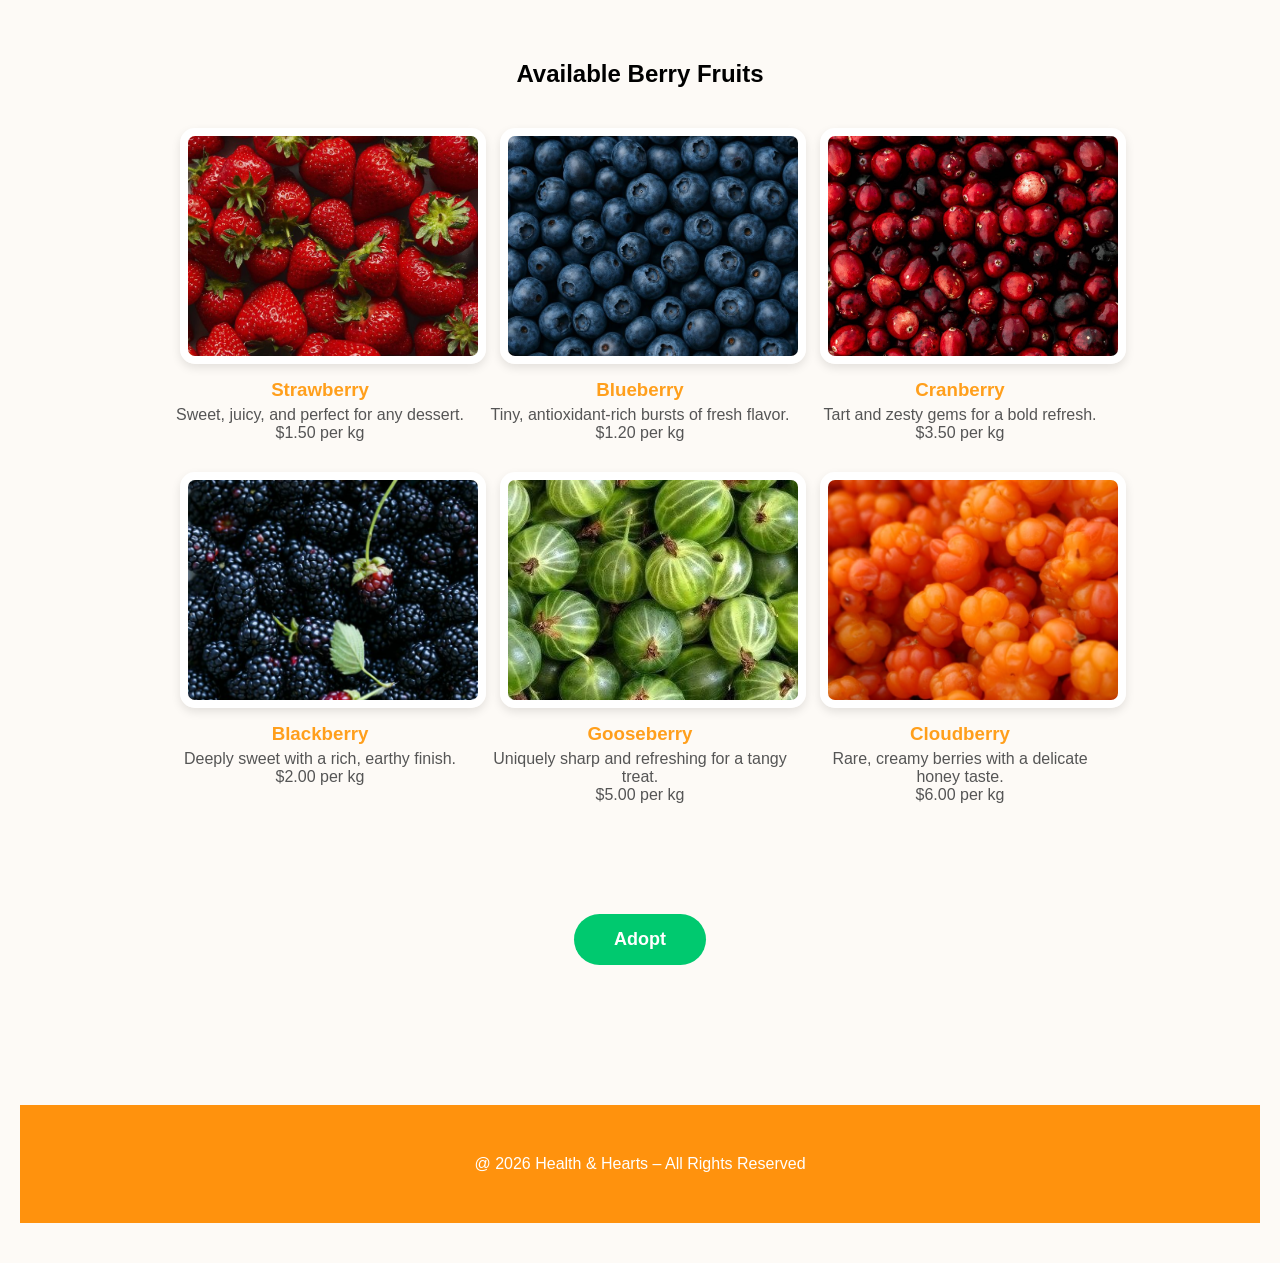
<file: berries.html>
<html>
<head>
    <title>Berries - Health & Hearts</title>
    <link rel="stylesheet" type="text/css" href="sumat.css">
	<script src="sumat.js"></script>
</head>
<body>

    <div class="content">
        <h2>Available Berry Fruits</h2>
        
			<div class="pic-grid">
                 <div class="fruit-box">
                 <img src="straw.jpg" class="img" alt="error">
                 <h3>Strawberry</h3>
                 <p>Sweet, juicy, and perfect for any dessert.</p>
				 <p> $1.50 per kg </p>
            </div>
            <div class="fruit-box">
                 <img src="blue.jpg" class="img" alt="error">
                 <h3>Blueberry</h3>
                 <p>Tiny, antioxidant-rich bursts of fresh flavor.</p>
				 <p> $1.20 per kg </p>
            </div>
			<div class="fruit-box">
                 <img src="cran.jpg" class="img" alt="error">
                 <h3>Cranberry</h3>
                 <p>Tart and zesty gems for a bold refresh.</p>
				 <p> $3.50 per kg </p>
            </div>
            <div class="fruit-box">
                 <img src="black.jpg" class="img" alt="error">
                 <h3>Blackberry</h3>
                 <p>Deeply sweet with a rich, earthy finish.</p>
				 <p> $2.00 per kg </p>
            </div>
			<div class="fruit-box">
                 <img src="goose.jpg" class="img" alt="error">
                 <h3>Gooseberry</h3>
                 <p>Uniquely sharp and refreshing for a tangy treat.</p>
				 <p> $5.00 per kg </p>
            </div>
			<div class="fruit-box">
                 <img src="cloud.jpg" class="img" alt="error">
                 <h3>Cloudberry</h3>
                 <p>Rare, creamy berries with a delicate honey taste.</p>
				 <p> $6.00 per kg </p>
            </div>

        <div class="action-buttons">
            <button class="btn-submit" onclick="Thanks ()">Adopt</button>
        </div>
    </div>
	<div class="footer-box2">@ 2026 Health & Hearts – All Rights Reserved</div>
</body>
</html>
</file>
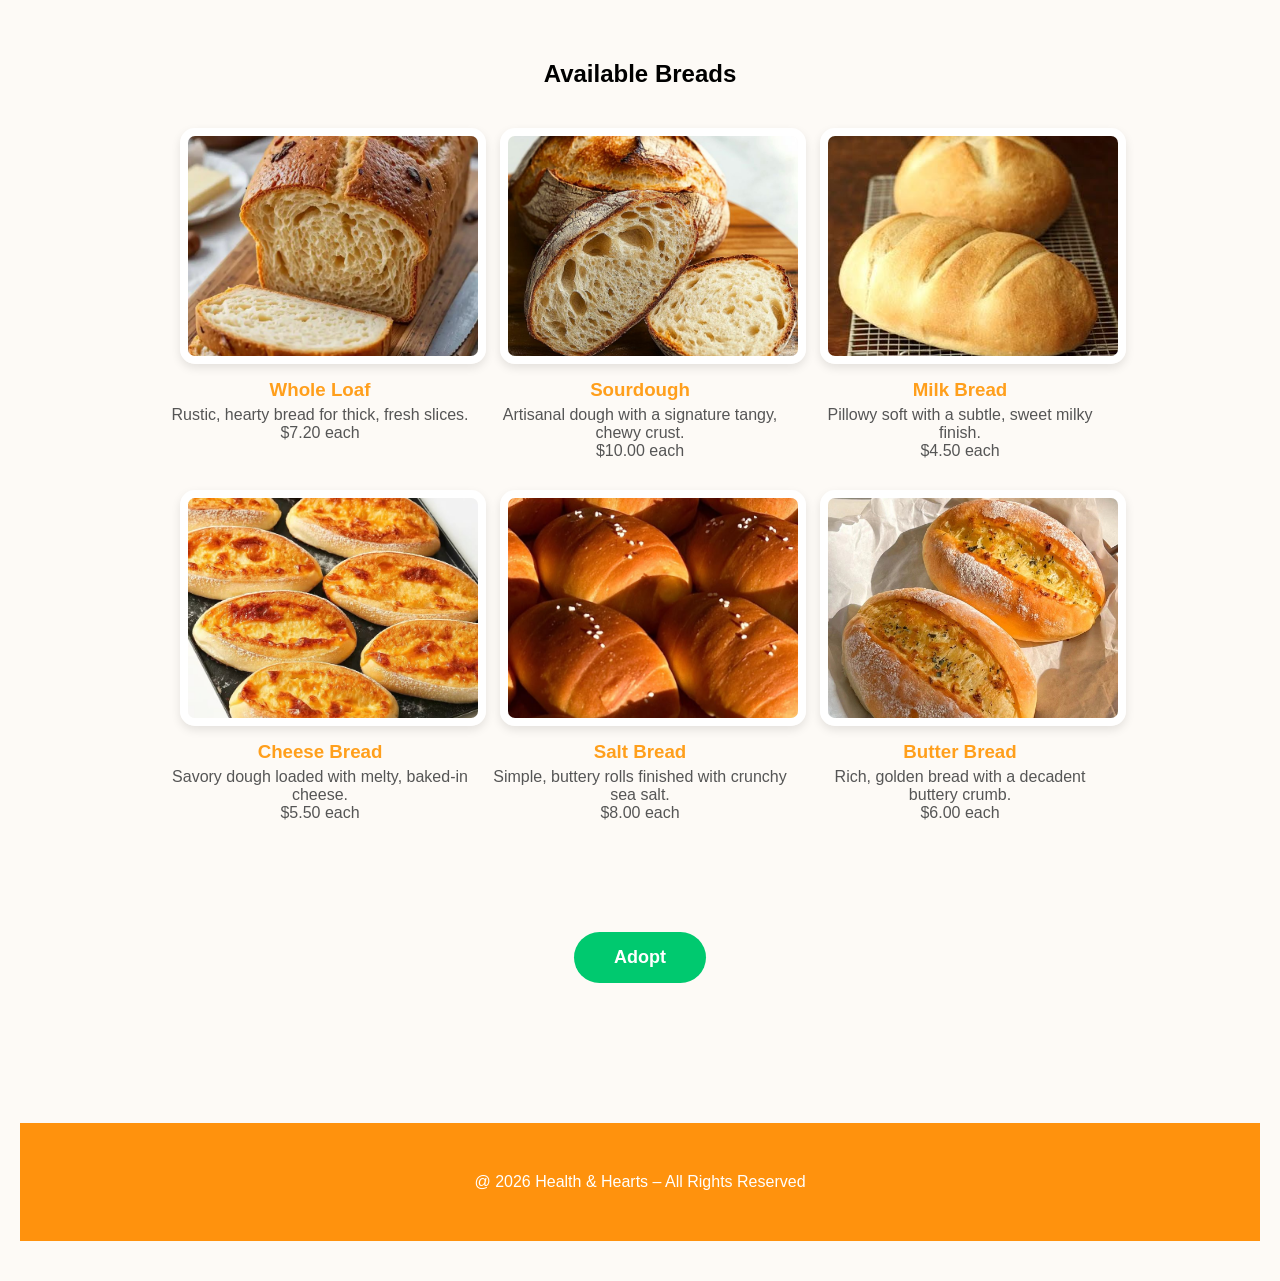
<file: bread.html>
<html>
<head>
    <title>Bread - Health & Hearts</title>
    <link rel="stylesheet" type="text/css" href="sumat.css">
	<script src="sumat.js"></script>
</head>
<body>

    <div class="content">
        <h2>Available Breads</h2>
        
			<div class="pic-grid">
                 <div class="fruit-box">
                 <img src="loaf.jpg" class="img" alt="error">
                 <h3>Whole Loaf</h3>
                 <p>Rustic, hearty bread for thick, fresh slices.</p>
				 <p> $7.20 each</p>
            </div>
            <div class="fruit-box">
                 <img src="sour.jpg" class="img" alt="error">
                 <h3>Sourdough</h3>
                 <p>Artisanal dough with a signature tangy, chewy crust.</p>
				 <p> $10.00 each </p>
            </div>
			<div class="fruit-box">
                 <img src="milk.jpg" class="img" alt="error">
                 <h3>Milk Bread</h3>
                 <p>Pillowy soft with a subtle, sweet milky finish.</p>
				 <p> $4.50 each </p>
            </div>
            <div class="fruit-box">
                 <img src="cheese.jpg" class="img" alt="error">
                 <h3>Cheese Bread</h3>
                 <p>Savory dough loaded with melty, baked-in cheese.</p>
				 <p> $5.50 each </p>
            </div>
			<div class="fruit-box">
                 <img src="salt.jpg" class="img" alt="error">
                 <h3>Salt Bread</h3>
                 <p>Simple, buttery rolls finished with crunchy sea salt.</p>
				 <p> $8.00 each </p>
            </div>
			<div class="fruit-box">
                 <img src="butter.jpg" class="img" alt="error">
                 <h3>Butter Bread</h3>
                 <p>Rich, golden bread with a decadent buttery crumb.</p>
				 <p> $6.00 each </p>
            </div>

        <div class="action-buttons">
            <button class="btn-submit" onclick="Thanks ()">Adopt</button>
        </div>
    </div>
	<div class="footer-box2">@ 2026 Health & Hearts – All Rights Reserved</div>
</body>
</html>
</file>
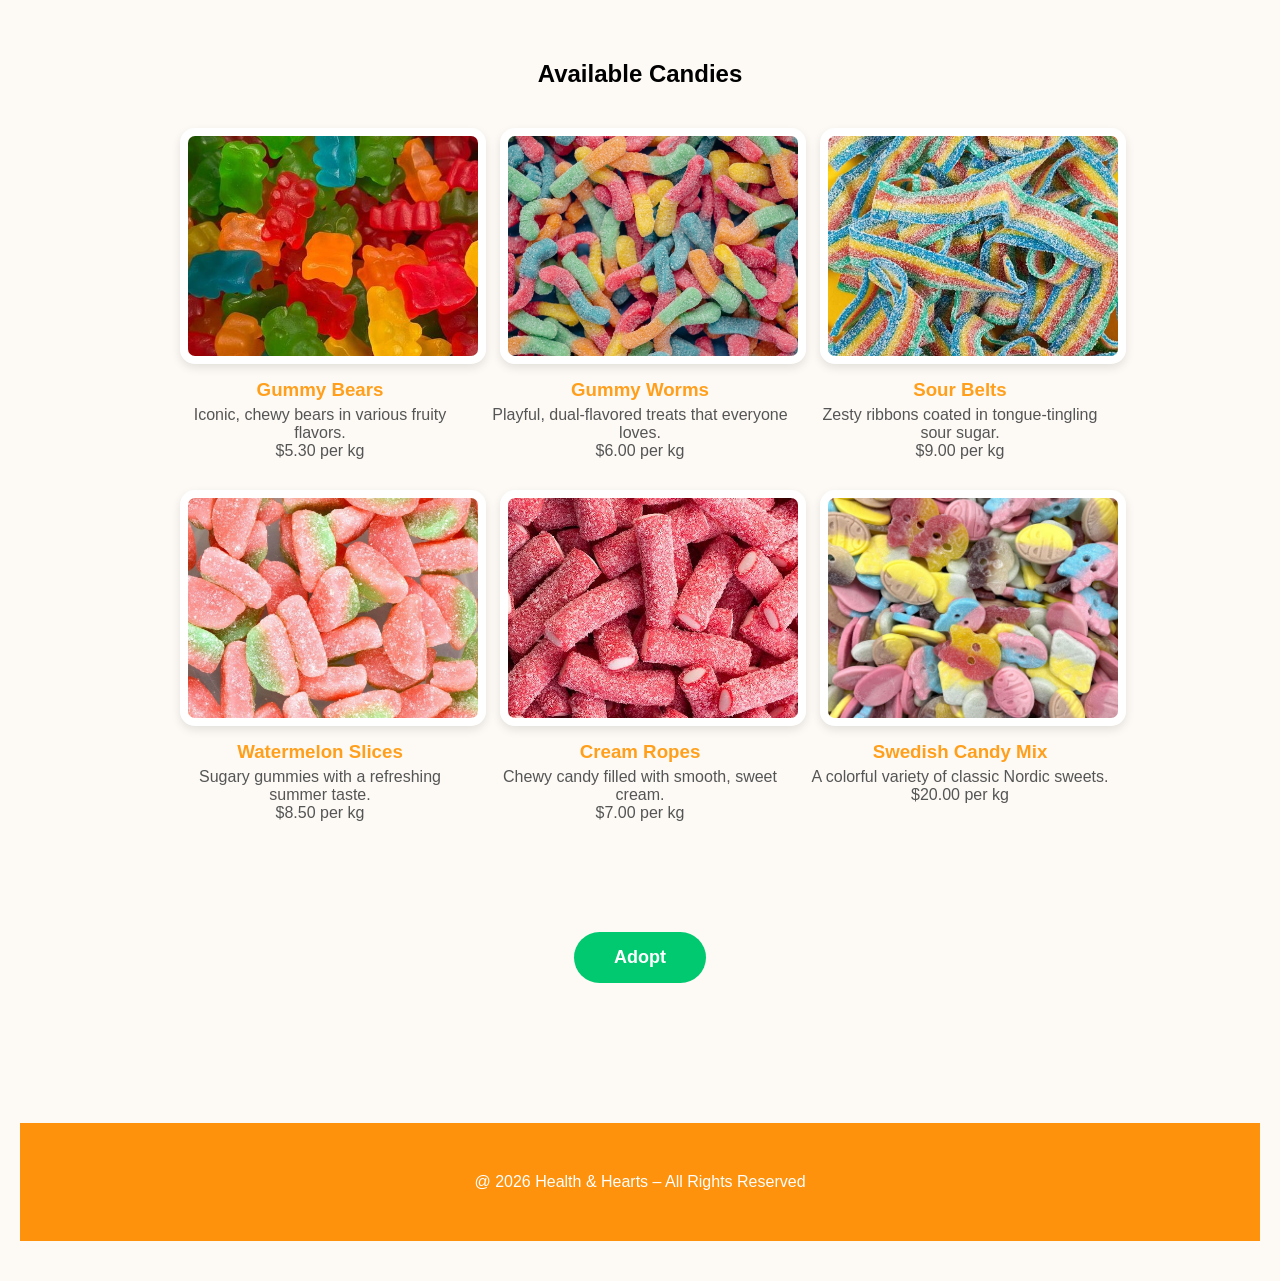
<file: candy.html>
<html>
<head>
    <title>Chips - Health & Hearts</title>
    <link rel="stylesheet" type="text/css" href="sumat.css">
	<script src="sumat.js"></script>
</head>
<body>

    <div class="content">
        <h2>Available Candies</h2>
        
			<div class="pic-grid">
                 <div class="fruit-box">
                 <img src="gb.jpg" class="img" alt="error">
                 <h3>Gummy Bears</h3>
                 <p>Iconic, chewy bears in various fruity flavors.</p>
				 <p> $5.30 per kg </p>
            </div>
            <div class="fruit-box">
                 <img src="gw.jpg" class="img" alt="error">
                 <h3>Gummy Worms</h3>
                 <p>Playful, dual-flavored treats that everyone loves.</p>
				 <p> $6.00 per kg </p>
            </div>
			<div class="fruit-box">
                 <img src="sb.jpg" class="img" alt="error">
                 <h3>Sour Belts</h3>
                 <p>Zesty ribbons coated in tongue-tingling sour sugar.</p>
				 <p> $9.00 per kg </p>
            </div>
            <div class="fruit-box">
                 <img src="ws.jpg" class="img" alt="error">
                 <h3>Watermelon Slices</h3>
                 <p>Sugary gummies with a refreshing summer taste.</p>
				 <p> $8.50 per kg </p>
            </div>
			<div class="fruit-box">
                 <img src="ropes.jpg" class="img" alt="error">
                 <h3>Cream Ropes</h3>
                 <p> Chewy candy filled with smooth, sweet cream.</p>
				 <p> $7.00 per kg </p>
            </div>
			<div class="fruit-box">
                 <img src="sc.jpg" class="img" alt="error">
                 <h3>Swedish Candy Mix</h3>
                 <p>A colorful variety of classic Nordic sweets.</p>
				 <p> $20.00 per kg </p>
            </div>

        <div class="action-buttons">
            <button class="btn-submit" onclick="Thanks ()">Adopt</button>
        </div>
    </div>
	<div class="footer-box2">@ 2026 Health & Hearts – All Rights Reserved</div>
</body>
</html>
</file>
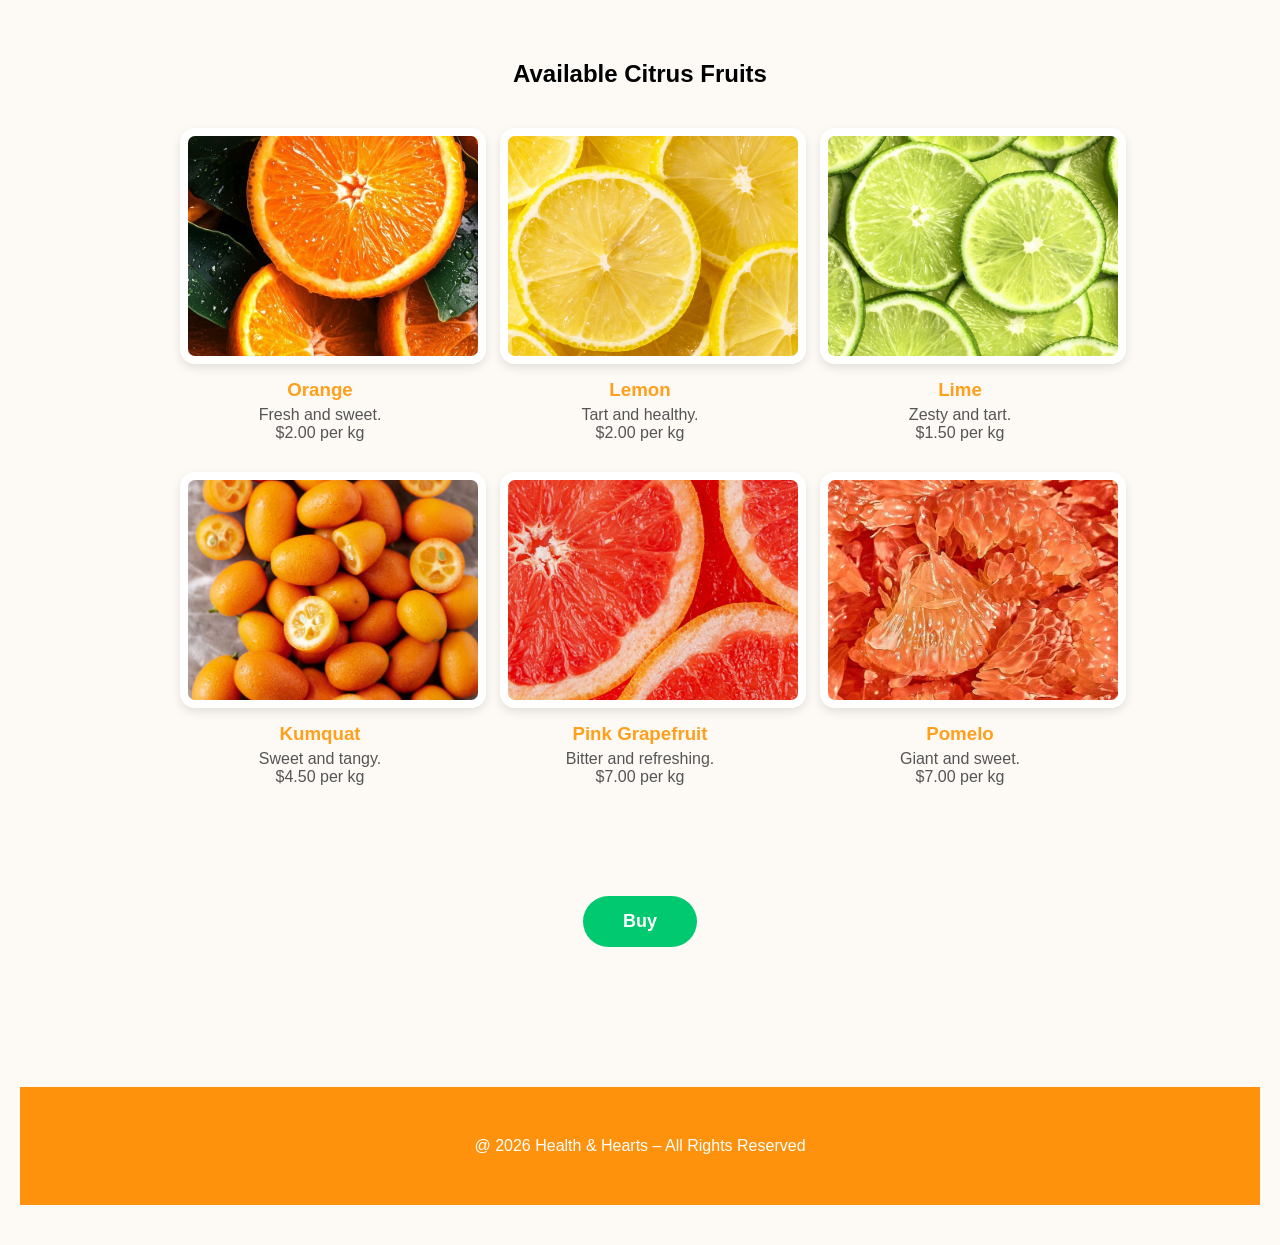
<file: citrus.html>
<html>
<head>
    <title>Citrus - Health & Hearts</title>
    <link rel="stylesheet" type="text/css" href="sumat.css">
	<script src="sumat.js"></script>
</head>
<body>

    <div class="content">
        <h2>Available Citrus Fruits</h2>
        
			<div class="pic-grid">
                 <div class="fruit-box">
                 <img src="orange.jpg" class="img" alt="error">
                 <h3>Orange</h3>
                 <p>Fresh and sweet.</p>
				 <p> $2.00 per kg </p>
            </div>
            <div class="fruit-box">
                 <img src="lemon.jpg" class="img" alt="error">
                 <h3> Lemon </h3>
                 <p>Tart and healthy.</p>
				 <p> $2.00 per kg </p>
            </div>
			<div class="fruit-box">
                 <img src="lime.jpg" class="img" alt="error">
                 <h3>Lime</h3>
                 <p>Zesty and tart.</p>
				 <p> $1.50 per kg </p>
            </div>
            <div class="fruit-box">
                 <img src="kum.jpg" class="img" alt="error">
                 <h3>Kumquat</h3>
                 <p>Sweet and tangy.</p>
				 <p> $4.50 per kg </p>
            </div>
			<div class="fruit-box">
                 <img src="pink.jpg" class="img" alt="error">
                 <h3>Pink Grapefruit</h3>
                 <p>Bitter and refreshing.</p>
				 <p> $7.00 per kg </p>
            </div>
			<div class="fruit-box">
                 <img src="pomelo.jpg" class="img" alt="error">
                 <h3>Pomelo</h3>
                 <p>Giant and sweet.</p>
				 <p> $7.00 per kg </p>
            </div>

        <div class="action-buttons">
            <button class="btn-submit" onclick="Thanks ()">Buy</button>
        </div>
    </div>
	<div class="footer-box2">@ 2026 Health & Hearts – All Rights Reserved</div>

</body>
</html>
</file>
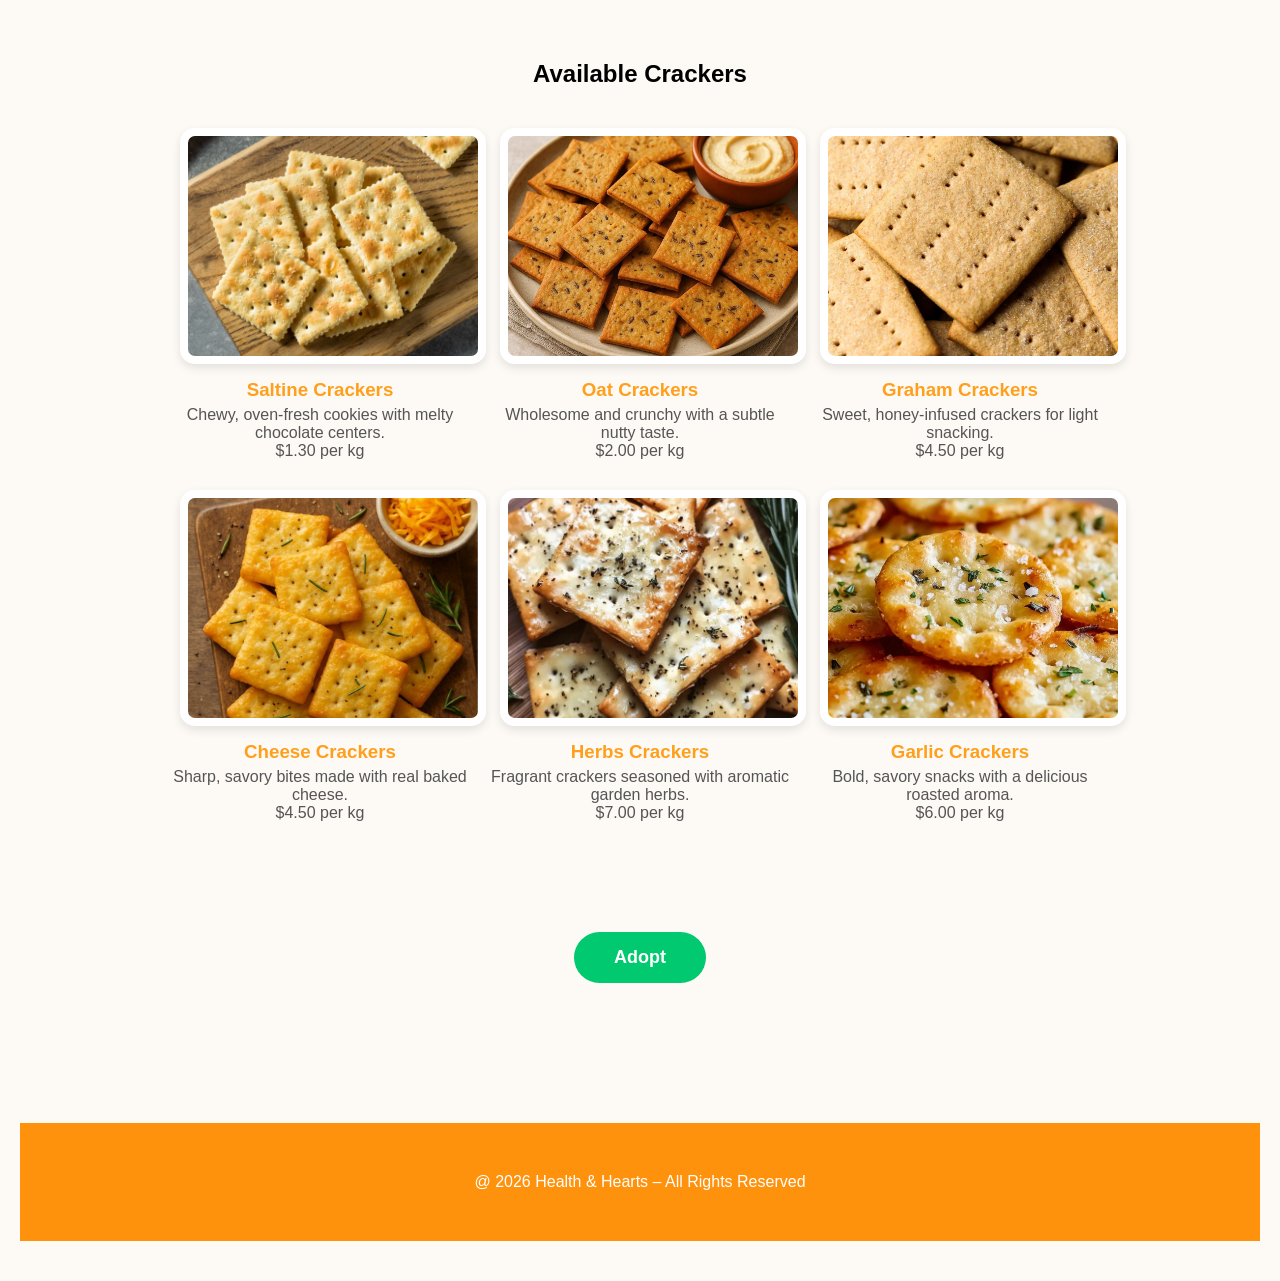
<file: crackers.html>
<html>
<head>
    <title>Crackers - Health & Hearts</title>
    <link rel="stylesheet" type="text/css" href="sumat.css">
	<script src="sumat.js"></script>
</head>
<body>

    <div class="content">
        <h2>Available Crackers</h2>
        
			<div class="pic-grid">
                 <div class="fruit-box">
                 <img src="saltine.jpg" class="img" alt="error">
                 <h3>Saltine Crackers</h3>
                 <p>Chewy, oven-fresh cookies with melty chocolate centers.</p>
				 <p> $1.30 per kg </p>
            </div>
            <div class="fruit-box">
                 <img src="oat.jpg" class="img" alt="error">
                 <h3>Oat Crackers</h3>
                 <p>Wholesome and crunchy with a subtle nutty taste.</p>
				 <p> $2.00 per kg </p>
            </div>
			<div class="fruit-box">
                 <img src="graham.jpg" class="img" alt="error">
                 <h3>Graham Crackers</h3>
                 <p>Sweet, honey-infused crackers for light snacking.</p>
				 <p> $4.50 per kg </p>
            </div>
            <div class="fruit-box">
                 <img src="chees.jpg" class="img" alt="error">
                 <h3>Cheese Crackers</h3>
                 <p>Sharp, savory bites made with real baked cheese.</p>
				 <p> $4.50 per kg </p>
            </div>
			<div class="fruit-box">
                 <img src="herbs.jpg" class="img" alt="error">
                 <h3>Herbs Crackers</h3>
                 <p>Fragrant crackers seasoned with aromatic garden herbs.</p>
				 <p> $7.00 per kg </p>
            </div>
			<div class="fruit-box">
                 <img src="garlic.jpg" class="img" alt="error">
                 <h3>Garlic Crackers</h3>
                 <p>Bold, savory snacks with a delicious roasted aroma.</p>
				 <p> $6.00 per kg </p>
            </div>

        <div class="action-buttons">
            <button class="btn-submit" onclick="Thanks ()">Adopt</button>
        </div>
    </div>
	<div class="footer-box2">@ 2026 Health & Hearts – All Rights Reserved</div>
</body>
</html>
</file>
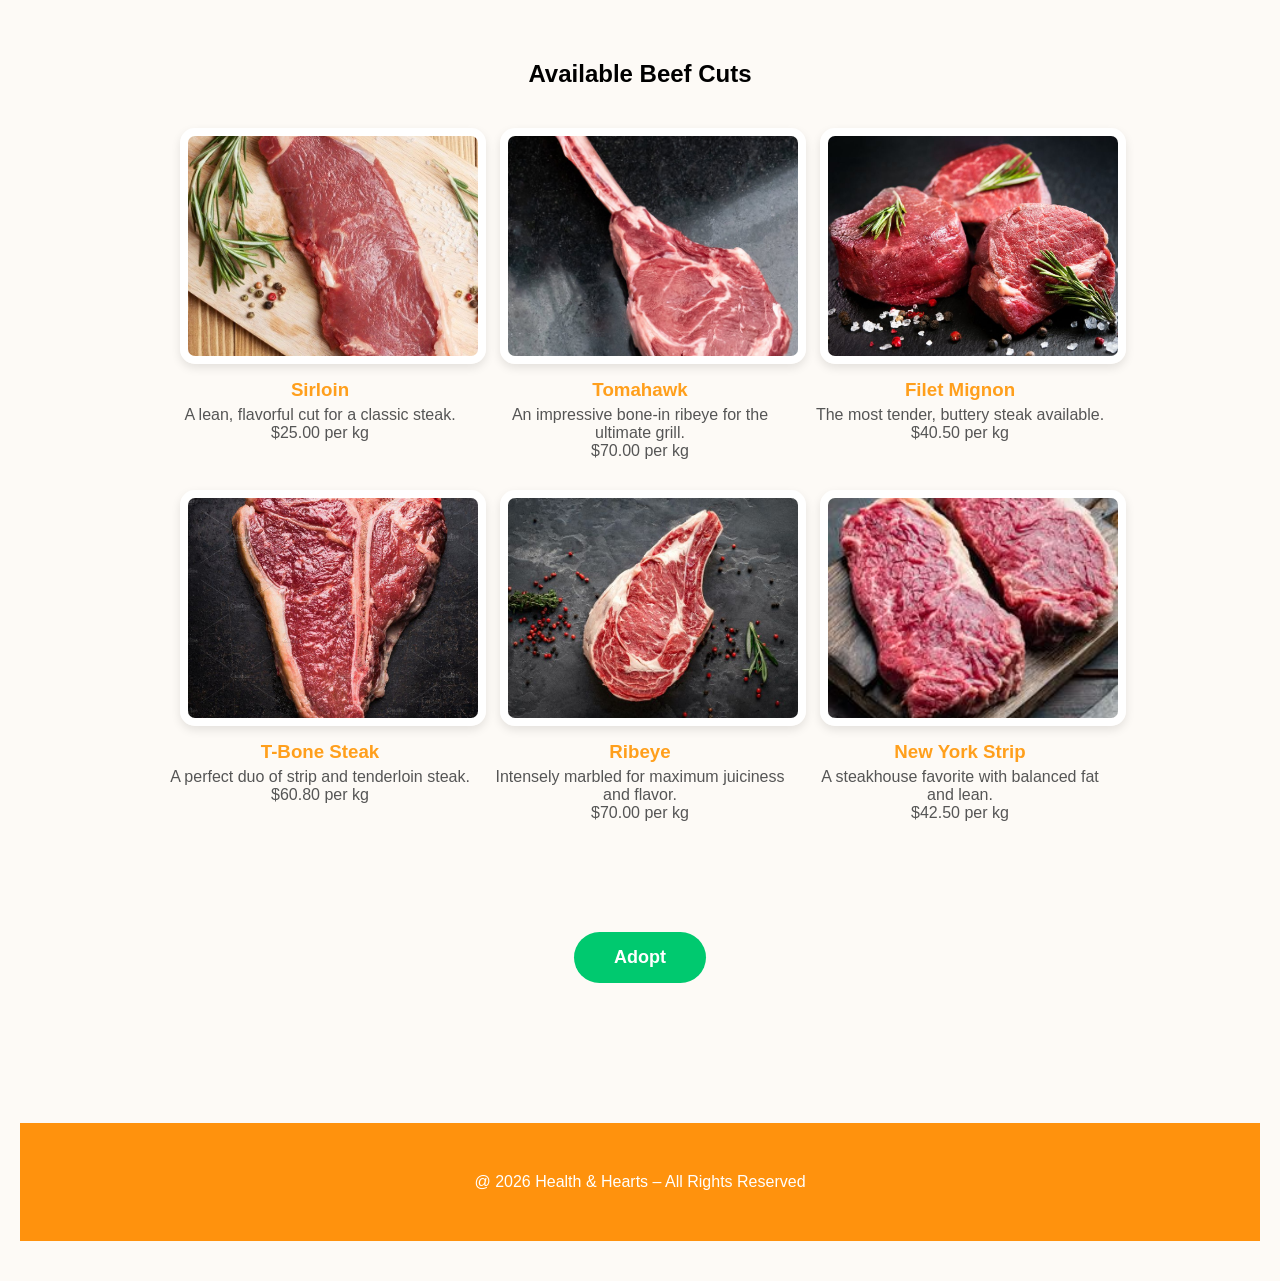
<file: cuts.html>
<html>
<head>
    <title>Cuts - Health & Hearts</title>
    <link rel="stylesheet" type="text/css" href="sumat.css">
	<script src="sumat.js"></script>
</head>
<body>

    <div class="content">
        <h2>Available Beef Cuts</h2>
        
			<div class="pic-grid">
                 <div class="fruit-box">
                 <img src="sirloin.jpg" class="img" alt="error">
                 <h3>Sirloin</h3>
                 <p>A lean, flavorful cut for a classic steak.</p>
				 <p> $25.00 per kg </p>
            </div>
            <div class="fruit-box">
                 <img src="tmhwk.jpg" class="img" alt="error">
                 <h3>Tomahawk</h3>
                 <p>An impressive bone-in ribeye for the ultimate grill.</p>
				 <p> $70.00 per kg </p>
            </div>
			<div class="fruit-box">
                 <img src="filet.jpg" class="img" alt="error">
                 <h3>Filet Mignon</h3>
                 <p>The most tender, buttery steak available.</p>
				 <p> $40.50 per kg </p>
            </div>
            <div class="fruit-box">
                 <img src="t.jpg" class="img" alt="error">
                 <h3>T-Bone Steak</h3>
                 <p>A perfect duo of strip and tenderloin steak.</p>
				 <p> $60.80 per kg </p>
            </div>
			<div class="fruit-box">
                 <img src="ribeye.jpg" class="img" alt="error">
                 <h3>Ribeye</h3>
                 <p>Intensely marbled for maximum juiciness and flavor.</p>
				 <p> $70.00 per kg </p>
            </div>
			<div class="fruit-box">
                 <img src="ny.jpg" class="img" alt="error">
                 <h3>New York Strip</h3>
                 <p>A steakhouse favorite with balanced fat and lean.</p>
				 <p> $42.50 per kg </p>
            </div>

        <div class="action-buttons">
            <button class="btn-submit" onclick="Thanks ()">Adopt</button>
        </div>
    </div>
	<div class="footer-box2">@ 2026 Health & Hearts – All Rights Reserved</div>
</body>
</html>
</file>
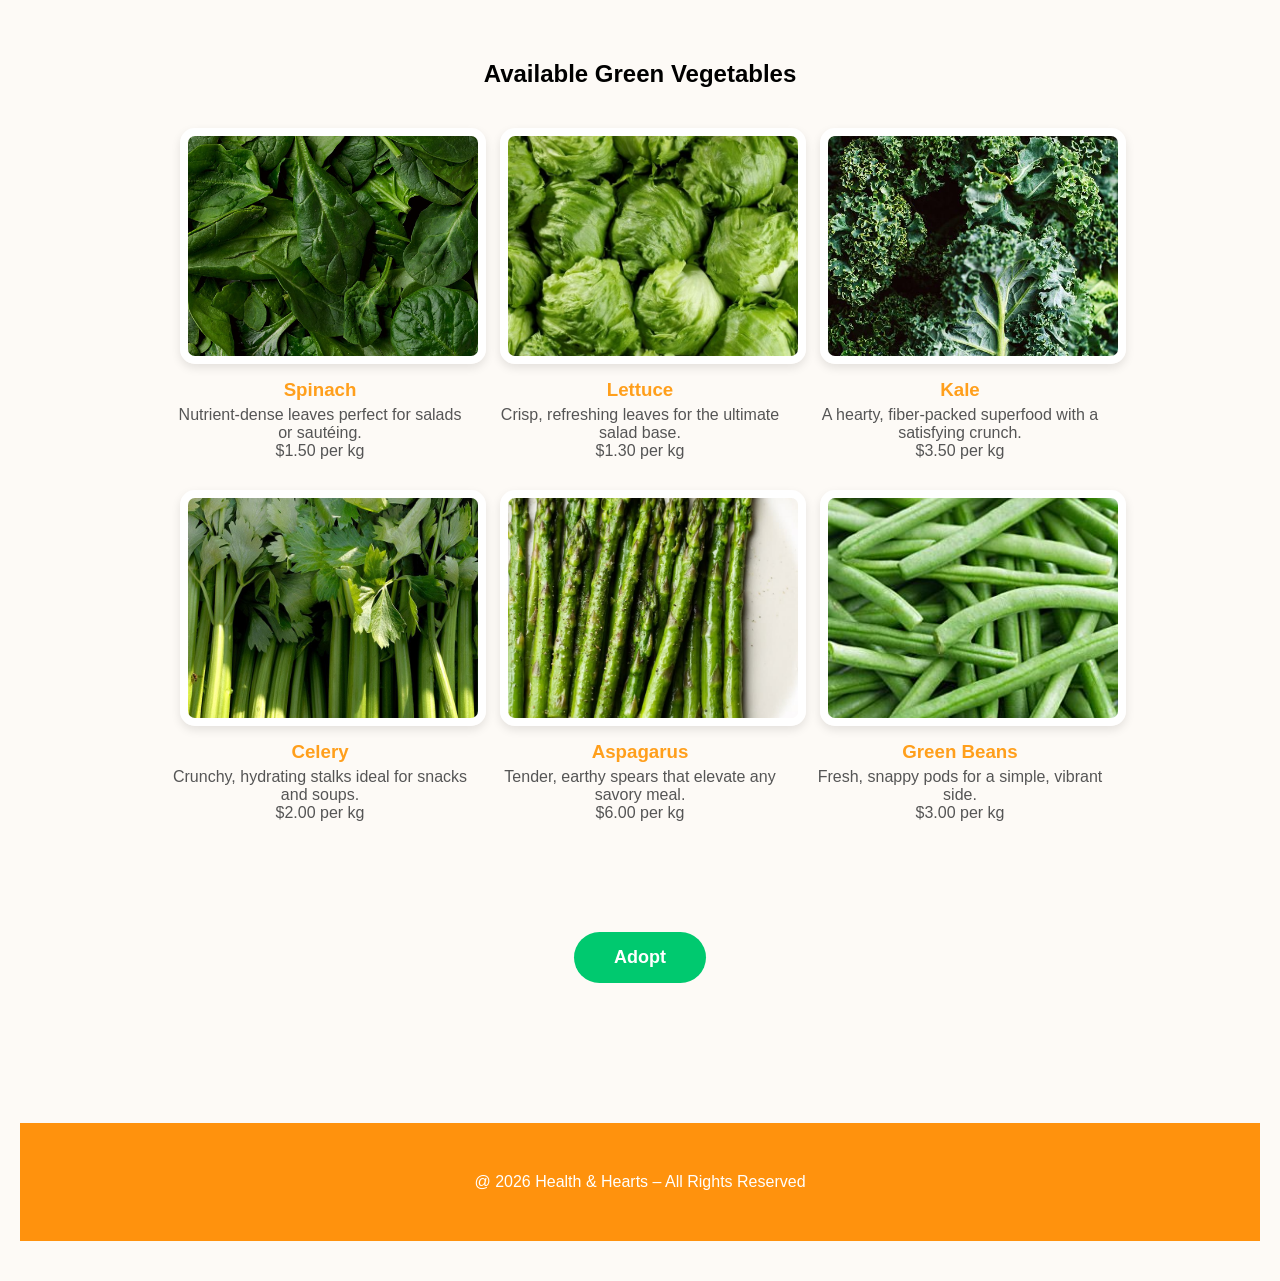
<file: greens.html>
<html>
<head>
    <title>Greens - Health & Hearts</title>
    <link rel="stylesheet" type="text/css" href="sumat.css">
	<script src="sumat.js"></script>
</head>
<body>

    <div class="content">
        <h2>Available Green Vegetables</h2>
        
			<div class="pic-grid">
                 <div class="fruit-box">
                 <img src="spi.jpg" class="img" alt="error">
                 <h3>Spinach</h3>
                 <p>Nutrient-dense leaves perfect for salads or sautéing.</p>
				 <p> $1.50 per kg </p>
            </div>
            <div class="fruit-box">
                 <img src="let.jpg" class="img" alt="error">
                 <h3>Lettuce</h3>
                 <p>Crisp, refreshing leaves for the ultimate salad base.</p>
				 <p> $1.30 per kg </p>
            </div>
			<div class="fruit-box">
                 <img src="kale.jpg" class="img" alt="error">
                 <h3>Kale</h3>
                 <p>A hearty, fiber-packed superfood with a satisfying crunch.</p>
				 <p> $3.50 per kg </p>
            </div>
            <div class="fruit-box">
                 <img src="celery.jpg" class="img" alt="error">
                 <h3>Celery</h3>
                 <p>Crunchy, hydrating stalks ideal for snacks and soups.</p>
				 <p> $2.00 per kg </p>
            </div>
			<div class="fruit-box">
                 <img src="aspa.jpg" class="img" alt="error">
                 <h3>Aspagarus</h3>
                 <p>Tender, earthy spears that elevate any savory meal.</p>
				 <p> $6.00 per kg </p>
            </div>
			<div class="fruit-box">
                 <img src="beans.jpg" class="img" alt="error">
                 <h3>Green Beans</h3>
                 <p>Fresh, snappy pods for a simple, vibrant side.</p>
				 <p> $3.00 per kg </p>
            </div>

        <div class="action-buttons">
            <button class="btn-submit" onclick="Thanks ()">Adopt</button>
        </div>
    </div>
	<div class="footer-box2">@ 2026 Health & Hearts – All Rights Reserved</div>
</body>
</html>
</file>
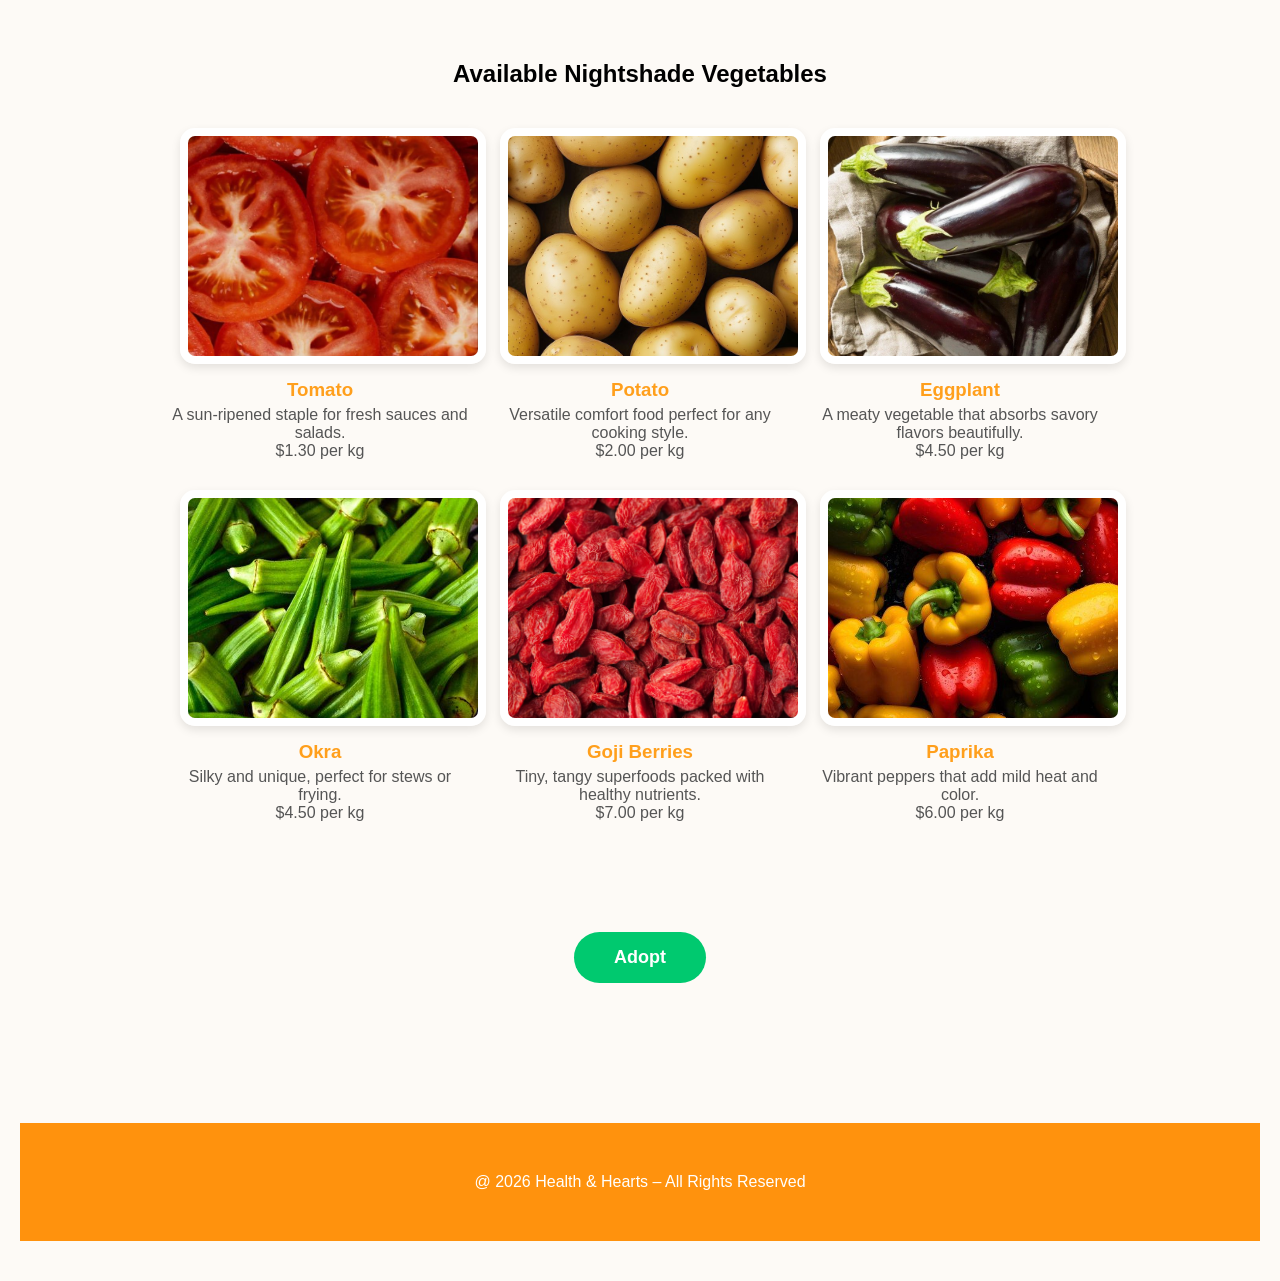
<file: night.html>
<html>
<head>
    <title>Nightshades - Health & Hearts</title>
    <link rel="stylesheet" type="text/css" href="sumat.css">
	<script src="sumat.js"></script>
</head>
<body>

    <div class="content">
        <h2>Available Nightshade Vegetables</h2>
        
			<div class="pic-grid">
                 <div class="fruit-box">
                 <img src="tmt.jpg" class="img" alt="error">
                 <h3>Tomato</h3>
                 <p>A sun-ripened staple for fresh sauces and salads.</p>
				 <p> $1.30 per kg </p>
            </div>
            <div class="fruit-box">
                 <img src="potato.jpg" class="img" alt="error">
                 <h3>Potato</h3>
                 <p>Versatile comfort food perfect for any cooking style.</p>
				 <p> $2.00 per kg </p>
            </div>
			<div class="fruit-box">
                 <img src="eggp.jpg" class="img" alt="error">
                 <h3>Eggplant</h3>
                 <p>A meaty vegetable that absorbs savory flavors beautifully.</p>
				 <p> $4.50 per kg </p>
            </div>
            <div class="fruit-box">
                 <img src="okra.jpg" class="img" alt="error">
                 <h3>Okra</h3>
                 <p>Silky and unique, perfect for stews or frying.</p>
				 <p> $4.50 per kg </p>
            </div>
			<div class="fruit-box">
                 <img src="goji.jpg" class="img" alt="error">
                 <h3>Goji Berries</h3>
                 <p>Tiny, tangy superfoods packed with healthy nutrients.</p>
				 <p> $7.00 per kg </p>
            </div>
			<div class="fruit-box">
                 <img src="peppers.jpg" class="img" alt="error">
                 <h3>Paprika</h3>
                 <p>Vibrant peppers that add mild heat and color.</p>
				 <p> $6.00 per kg </p>
            </div>

        <div class="action-buttons">
            <button class="btn-submit" onclick="Thanks ()">Adopt</button>
        </div>
    </div>
	<div class="footer-box2">@ 2026 Health & Hearts – All Rights Reserved</div>
</body>
</html>
</file>
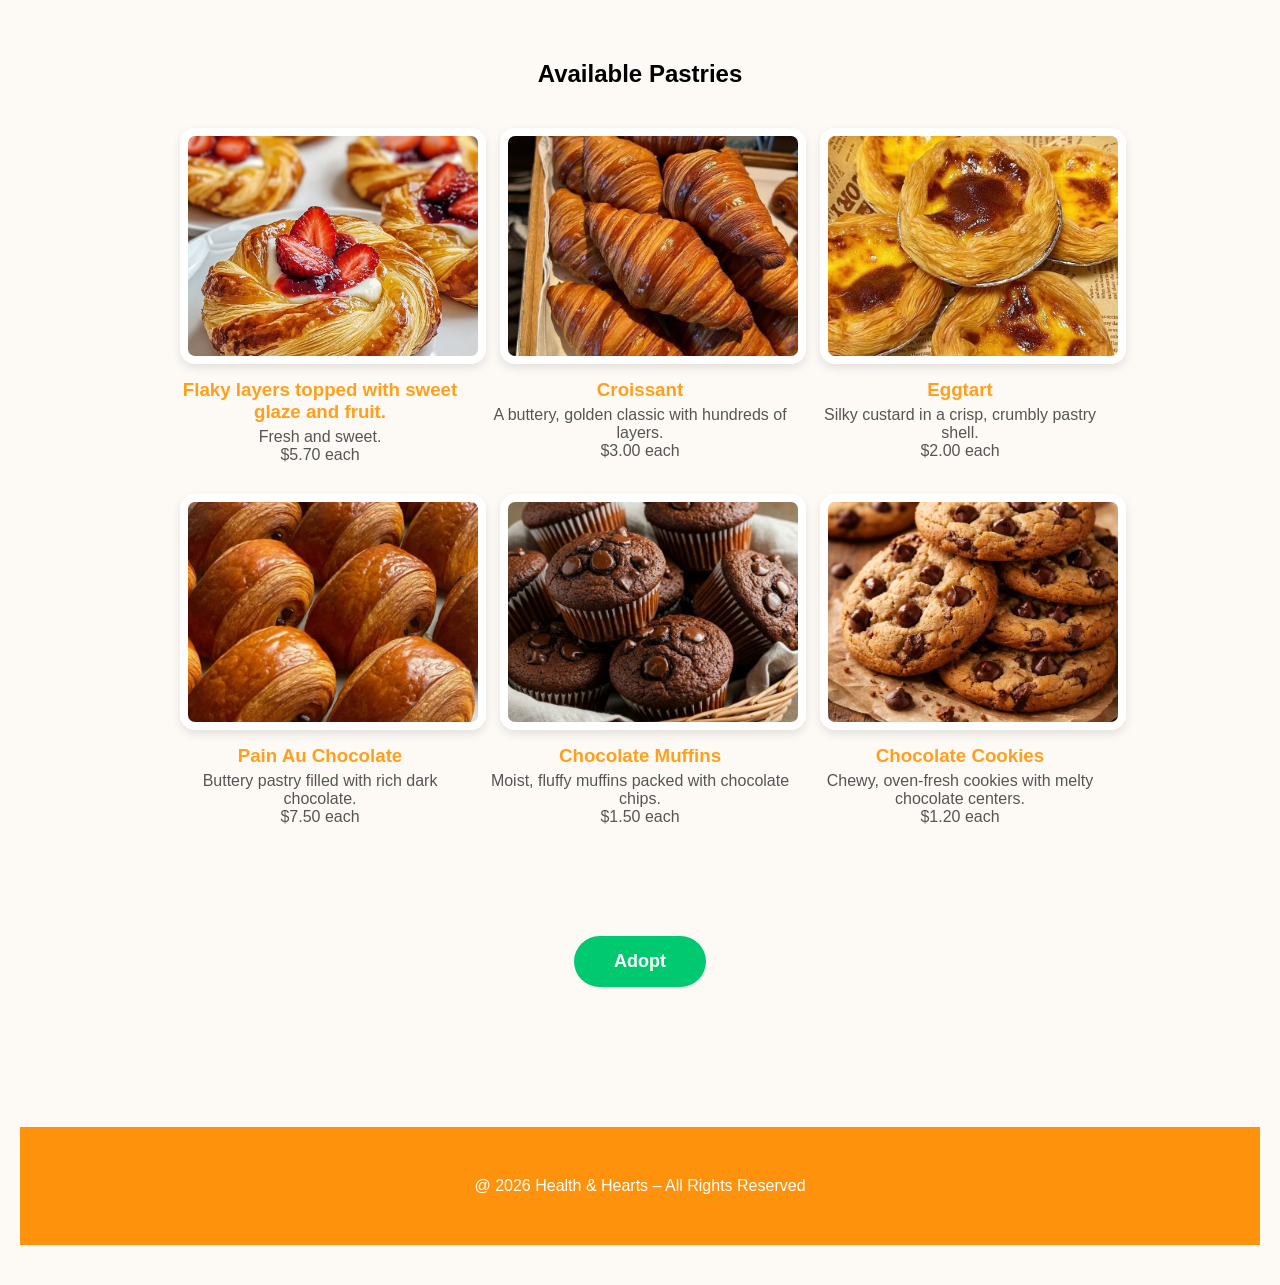
<file: pastries.html>
<html>
<head>
    <title>Pastries - Health & Hearts</title>
    <link rel="stylesheet" type="text/css" href="sumat.css">
	<script src="sumat.js"></script>
</head>
<body>

    <div class="content">
        <h2>Available Pastries</h2>
        
			<div class="pic-grid">
                 <div class="fruit-box">
                 <img src="sdanish.jpg" class="img" alt="error">
                 <h3>Flaky layers topped with sweet glaze and fruit.</h3>
                 <p>Fresh and sweet.</p>
				 <p> $5.70 each </p>
            </div>
            <div class="fruit-box">
                 <img src="croisant.jpg" class="img" alt="error">
                 <h3>Croissant</h3>
                 <p> A buttery, golden classic with hundreds of layers.</p>
				 <p> $3.00 each </p>
            </div>
			<div class="fruit-box">
                 <img src="eggtart.jpg" class="img" alt="error">
                 <h3>Eggtart</h3>
                 <p>Silky custard in a crisp, crumbly pastry shell.</p>
				 <p> $2.00 each </p>
            </div>
            <div class="fruit-box">
                 <img src="pain.jpg" class="img" alt="error">
                 <h3>Pain Au Chocolate</h3>
                 <p>Buttery pastry filled with rich dark chocolate.</p>
				 <p> $7.50 each</p>
            </div>
			<div class="fruit-box">
                 <img src="muff.jpg" class="img" alt="error">
                 <h3>Chocolate Muffins</h3>
                 <p>Moist, fluffy muffins packed with chocolate chips.</p>
				 <p> $1.50 each </p>
            </div>
			<div class="fruit-box">
                 <img src="cookies.jpg" class="img" alt="error">
                 <h3>Chocolate Cookies</h3>
                 <p>Chewy, oven-fresh cookies with melty chocolate centers.</p>
				 <p> $1.20 each </p>
            </div>

        <div class="action-buttons">
            <button class="btn-submit" onclick="Thanks ()">Adopt</button>
        </div>
    </div>
	<div class="footer-box2">@ 2026 Health & Hearts – All Rights Reserved</div>
</body>
</html>
</file>
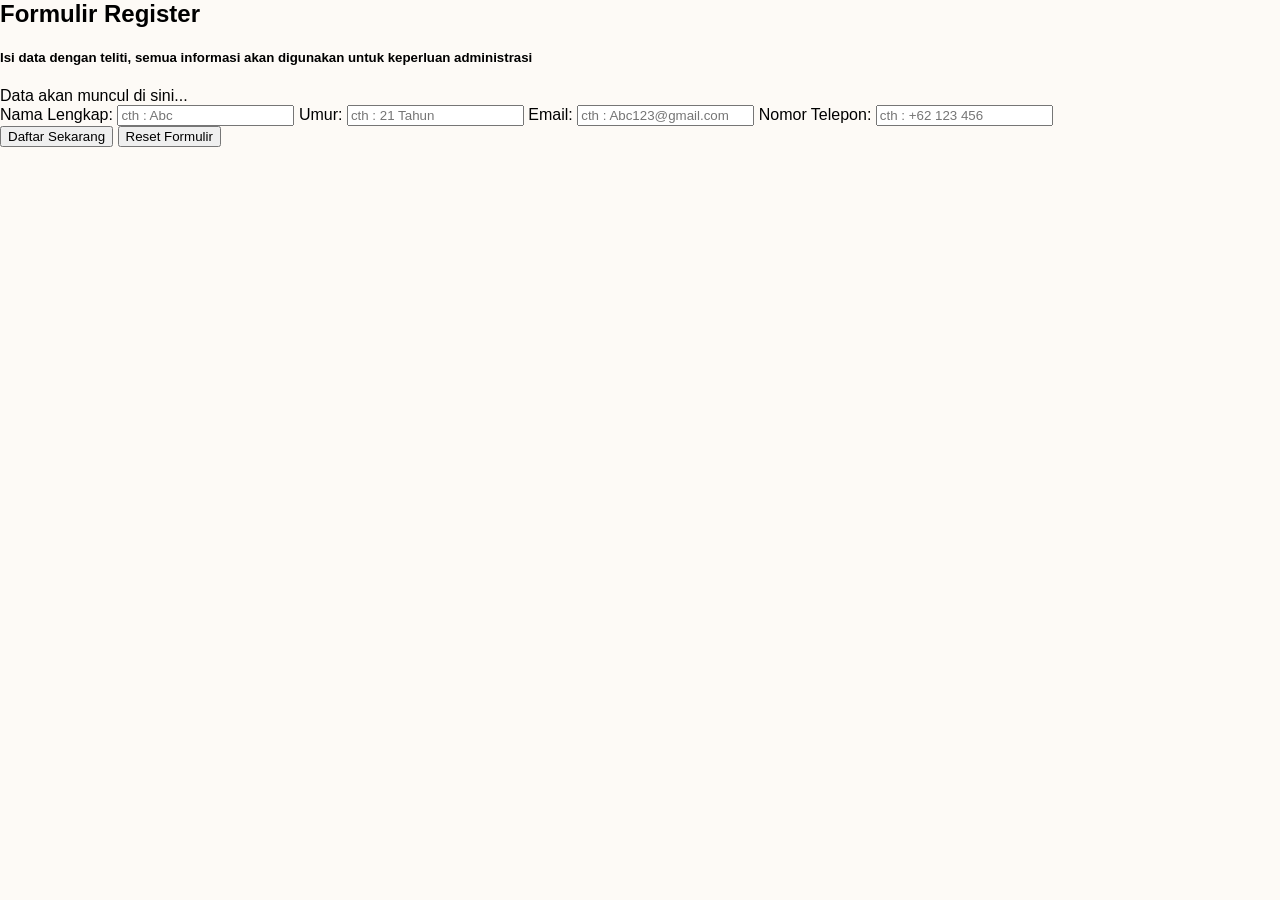
<file: regis.html>
<html>
<head>
    <title>Form Register</title>
    <link rel="stylesheet" href="sumat.css">
</head>
<body>
<div class="container">
    <h2>Formulir Register</h2>
    <h5>Isi data dengan teliti, semua informasi akan digunakan untuk keperluan administrasi</h5>
    
    <div id="hasil" class="result hasil">Data akan muncul di sini...</div>
    <label>Nama Lengkap:</label>
    <input type="text" id="nama" placeholder="cth : Abc">
    <label>Umur:</label>
    <input type="text" id="umur" placeholder="cth : 21 Tahun">
    <label>Email:</label>
    <input type="text" id="email" placeholder="cth : Abc123@gmail.com">
    <label>Nomor Telepon:</label>
    <input type="text" id="nomor" placeholder="cth : +62 123 456">	
    <div class="button-group">
        <button id="tampilkanBtn" class="tampilkanBtn" type="button">Daftar Sekarang</button>
        <button id="resetBtn" class="resetBtn" type="button">Reset Formulir</button>
    </div>
</div>
     <script src="sumat.js"></script>
</body>
</html>
</file>
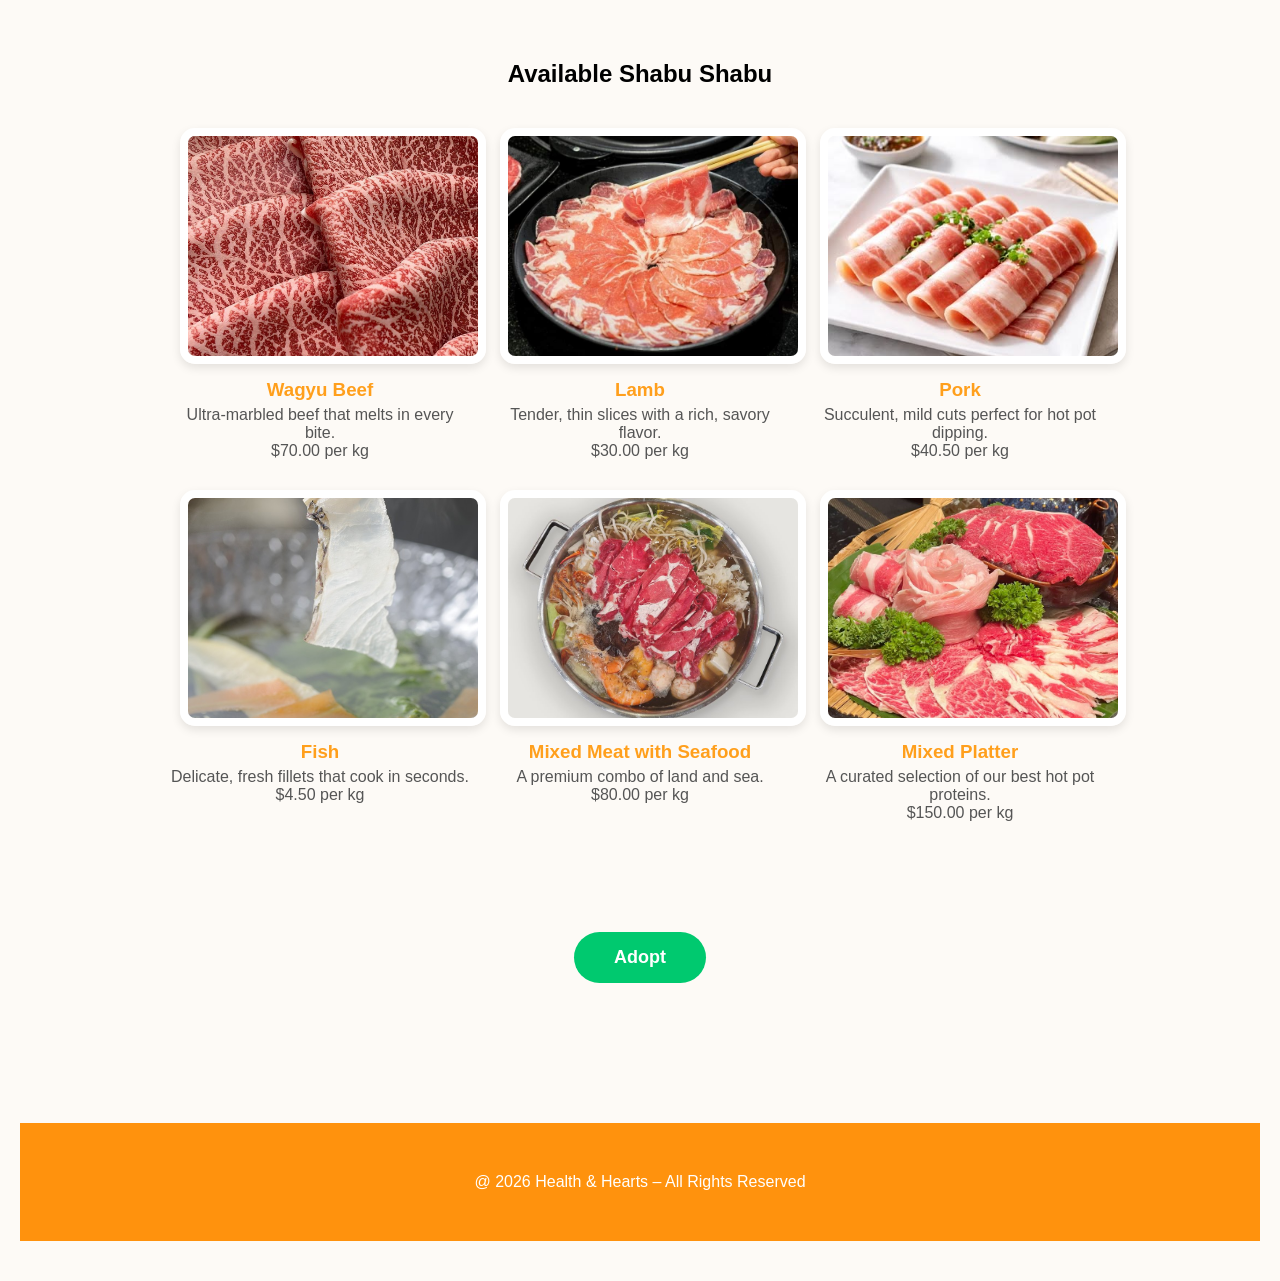
<file: shabu.html>
<html>
<head>
    <title>Shabu Shabu - Health & Hearts</title>
    <link rel="stylesheet" type="text/css" href="sumat.css">
	<script src="sumat.js"></script>
</head>
<body>

    <div class="content">
        <h2>Available Shabu Shabu</h2>
        
			<div class="pic-grid">
                 <div class="fruit-box">
                 <img src="wagyu.jpg" class="img" alt="error">
                 <h3>Wagyu Beef</h3>
                 <p>Ultra-marbled beef that melts in every bite.</p>
				 <p> $70.00 per kg </p>
            </div>
            <div class="fruit-box">
                 <img src="lamb.jpg" class="img" alt="error">
                 <h3>Lamb</h3>
                 <p>Tender, thin slices with a rich, savory flavor.</p>
				 <p> $30.00 per kg </p>
            </div>
			<div class="fruit-box">
                 <img src="pork.jpg" class="img" alt="error">
                 <h3>Pork</h3>
                 <p>Succulent, mild cuts perfect for hot pot dipping.</p>
				 <p> $40.50 per kg </p>
            </div>
            <div class="fruit-box">
                 <img src="fish.jpg" class="img" alt="error">
                 <h3>Fish</h3>
                 <p>Delicate, fresh fillets that cook in seconds.</p>
				 <p> $4.50 per kg </p>
            </div>
			<div class="fruit-box">
                 <img src="seafood.jpg" class="img" alt="error">
                 <h3>Mixed Meat with Seafood</h3>
                 <p>A premium combo of land and sea.</p>
				 <p> $80.00 per kg </p>
            </div>
			<div class="fruit-box">
                 <img src="platter.jpg" class="img" alt="error">
                 <h3>Mixed Platter</h3>
                 <p>A curated selection of our best hot pot proteins.</p>
				 <p> $150.00 per kg </p>
            </div>

        <div class="action-buttons">
            <button class="btn-submit" onclick="Thanks ()">Adopt</button>
        </div>
    </div>
	<div class="footer-box2">@ 2026 Health & Hearts – All Rights Reserved</div>
</body>
</html>
</file>
<file: sumat.css>
body {
    margin: 0;
    padding: 0;
    background-color: #fdfaf6; 
    font-family: 'Segoe UI', Tahoma, Geneva, Verdana, sans-serif;
}

.header {
    width: 100%;
    height: 230px;
    position: relative;
    background-color: #a2d2ff;
}

.main {
    width: 100%;
    height: 100%;
    object-fit: cover;
}

.banner {
    position: absolute;
    bottom: 20px;
    left: 20px;
    color: white;
    font-size: 45px;
    font-weight: bold;
    text-shadow: 2px 2px 5px rgba(0,0,0,0.3);
}

ul.menu {
    list-style: none;
    margin: 0;
    padding: 0;
    background-color: #ff9f1c; 
    display: flex;
    justify-content: space-around; 
}

ul.menu > li {
    position: relative;
    flex: 1; 
    text-align: center;
}

ul.menu li a {
    display: block;
    color: white;
    padding: 20px 0; 
    text-decoration: none;
    font-size: 20px;
    font-weight: bold;
}

ul.submenu {
    display: none;
    position: absolute;
    left: 0;
    width: 100%; 
    background-color: #ffbf69;
    list-style: none;
    padding: 0;
    margin: 0;
}

ul.submenu li a {
    padding: 15px 0;
    font-size: 16px;
    border-top: 1px solid rgba(255,255,255,0.2);
}

ul.menu li:hover > a {
    background-color: #ffffff;
    color: #ff9f1c;
}

ul.menu li:hover .submenu {
    display: block;
}

ul.submenu li a:hover {
    background-color: #ffd9a3;
    color: #333;
}

.content {
    text-align: center;
    padding: 40px 20px;
}

.pic-grid {
    display: flex;
    flex-wrap: wrap;
    justify-content: center;
    max-width: 1000px;
    margin: 0 auto;
}

.img {
    width: 290px;    
    height: 220px;     
    margin: 10px;      
    border: 8px solid white;
    border-radius: 15px;
    box-shadow: 0 4px 10px rgba(0,0,0,0.1);
    object-fit: cover;
}

.action-buttons {
    text-align: center;
    padding-bottom: 50px;
	padding-top: 100px;
}

.btn-submit {
    background-color: #00c96f; 
    color: white;
    padding: 15px 40px;
    border: none; 
    border-radius: 50px;
    font-size: 18px;
    font-weight: bold;
    cursor: pointer;
}

.btn-cancel {
    background-color: #c90003; 
    color: white;
    padding: 15px 40px;
    border: none;
    border-radius: 50px;
    font-size: 18px;
    font-weight: bold;
    cursor: pointer;
    margin-left: 20px;
}

.footer-box {
    background-color: #ff920d;
    color: white;
    padding: 30px;
    text-align: center;
	margin-top: 285px;
}
.fruit-box {
    text-align: center;
    width: 300px; 
    margin: 10px;
}

.fruit-box h3 {
    color: #ff9f1c;
    margin: 5px 0;
}

.fruit-box p {
    color: #555;
    margin: 0;
}
.footer-box2 {
    background-color: #ff920d;
    color: white;
    padding: 50px;
    text-align: center;
	margin-top: 90px;
}
</file>
